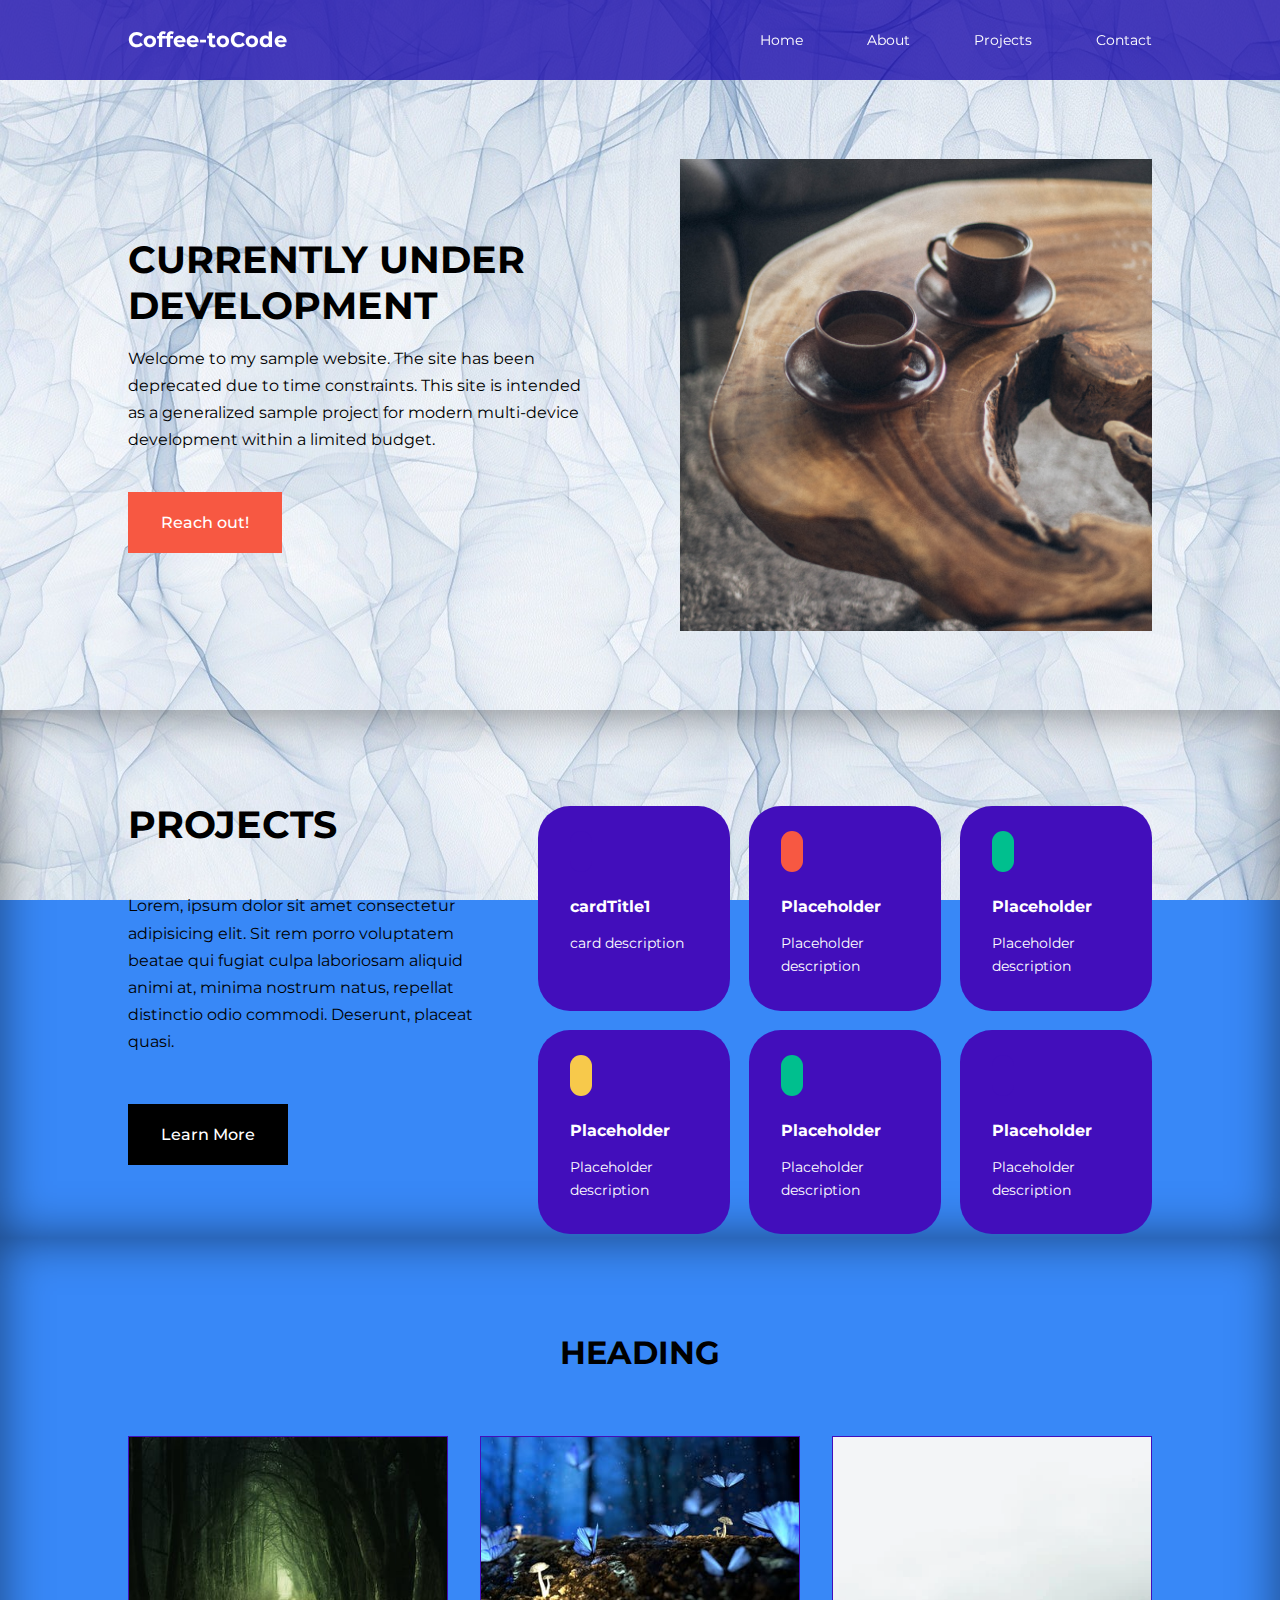
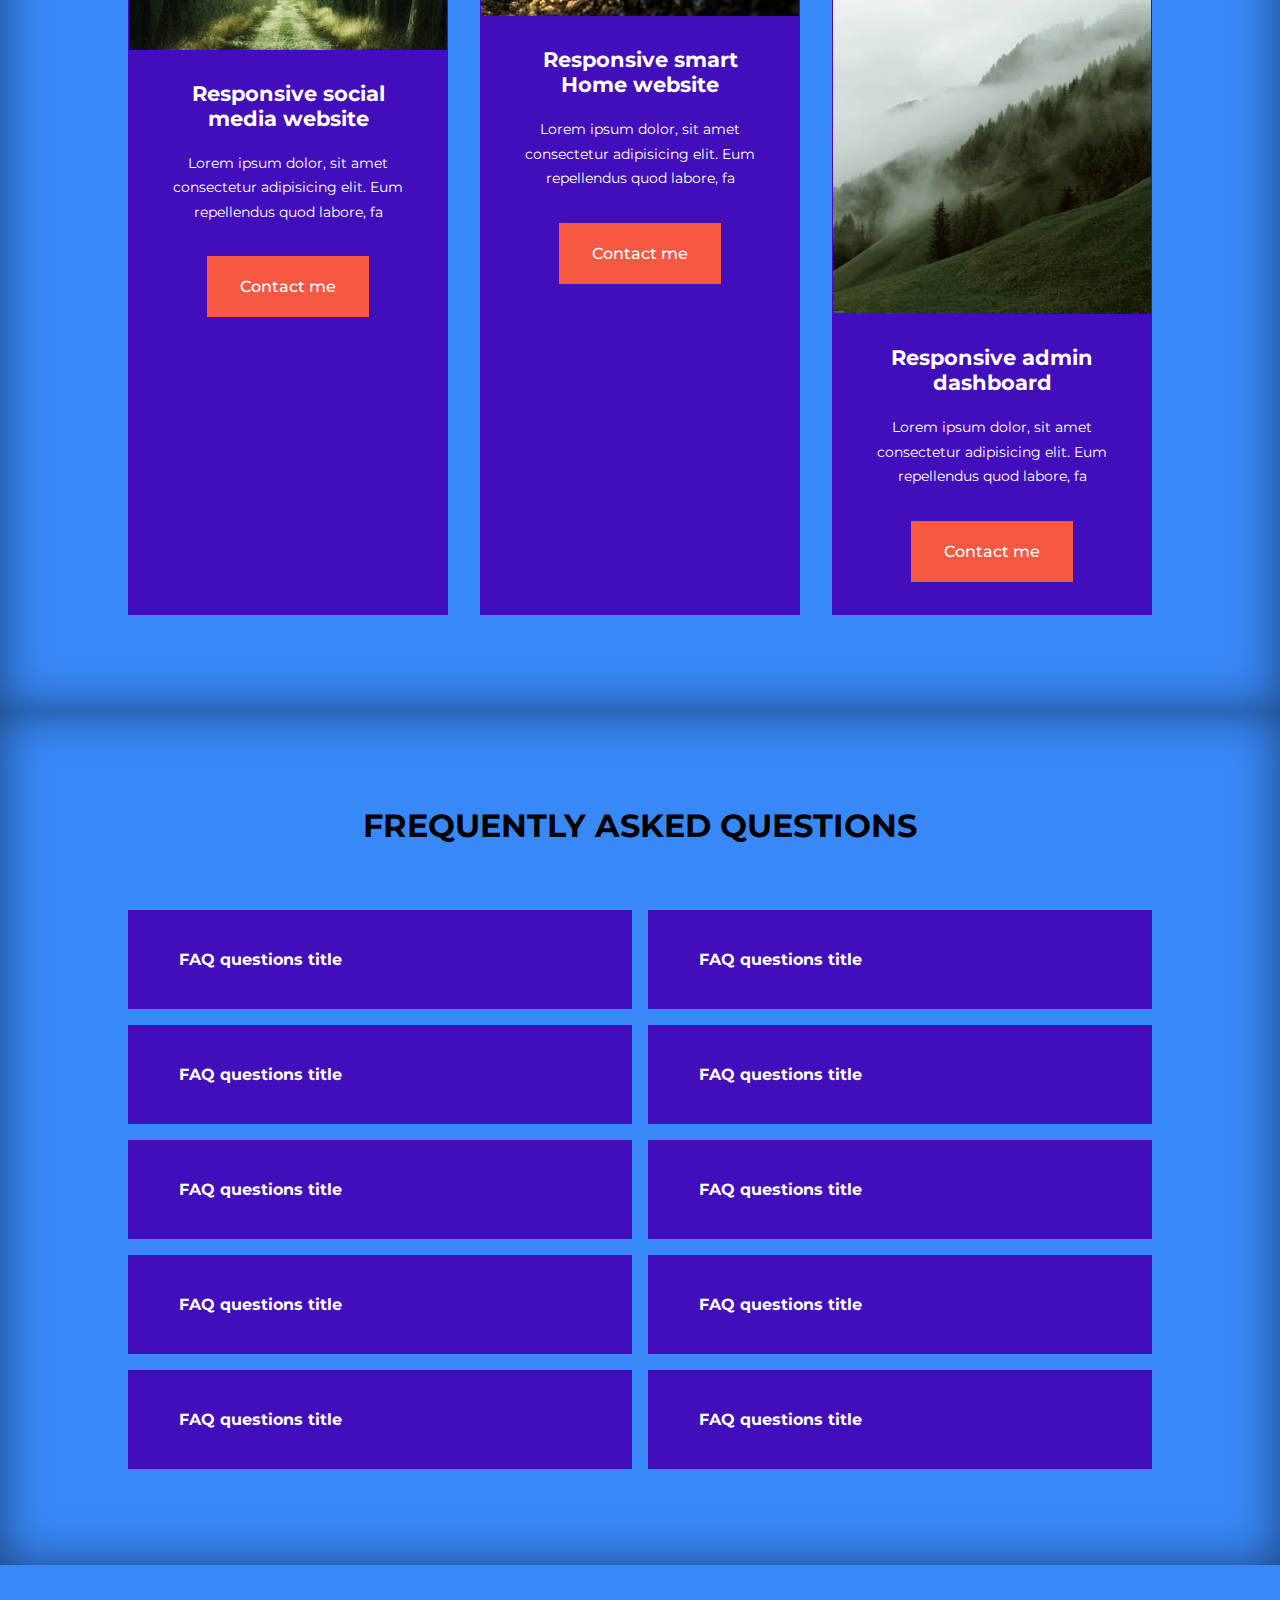
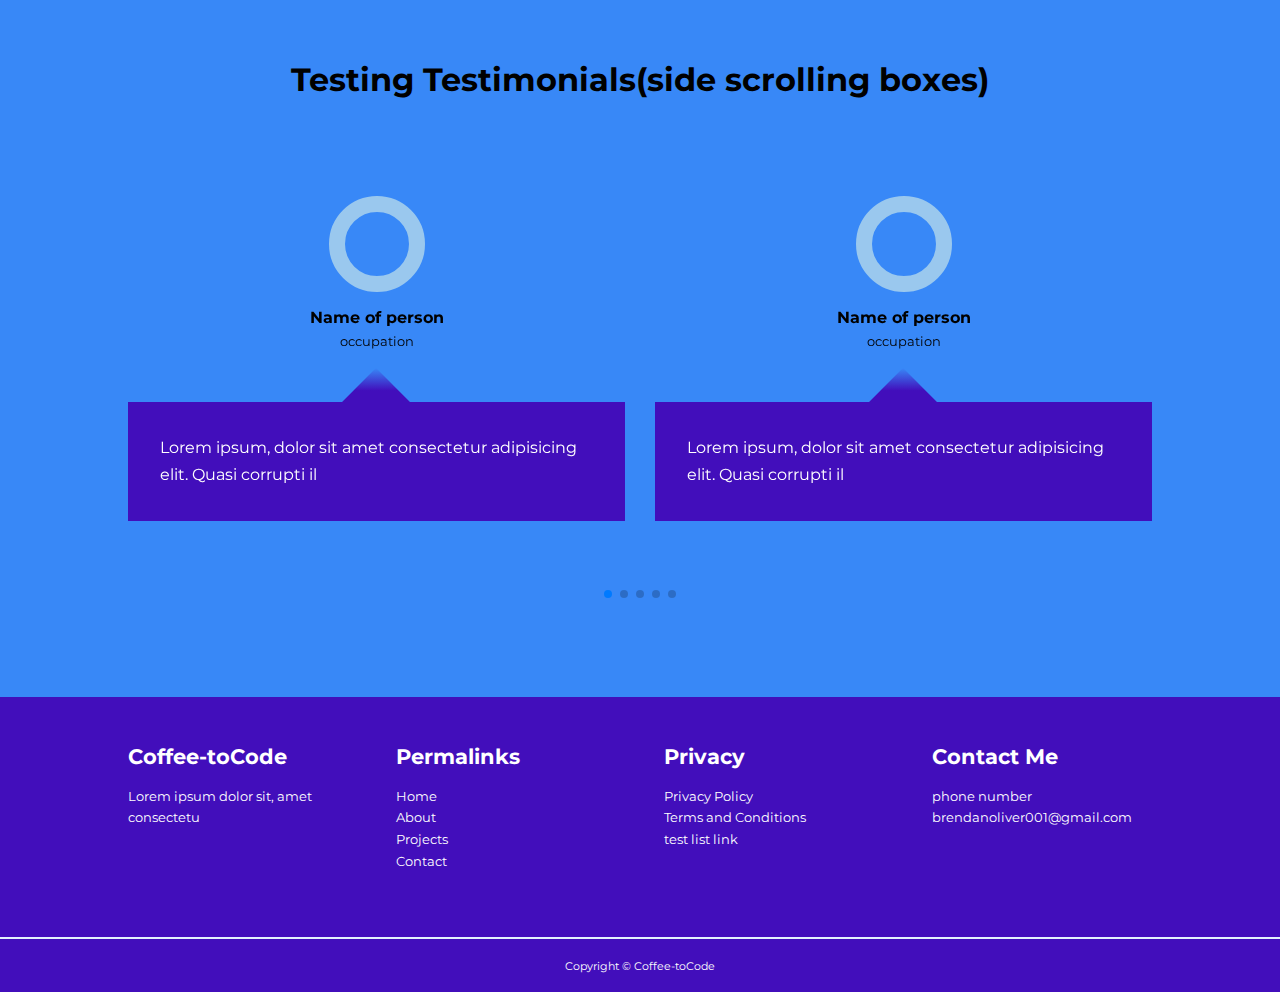
<file: index.html>
<!DOCTYPE html>
<html lang="en">
<head>
     <meta charset="UTF-8">
     <meta http-equiv="X-UA-Compatible" content="IE=edge">
     <meta name="viewport" content="width=device-width, initial-scale=1.0">
     <title>Sample Website</title>


     <!--============ STYLESHEET ====================-->
     <link rel="stylesheet" href="css/style.css">

     <!-- iconscout cdn -->
     <link rel="stylesheet" href="https://unicons.iconscout.com/release/v4.0.0/css/line.css">

     <!-- GOOGLE FONTS (Montserrat) -->
     <link rel="preconnect" href="https://fonts.googleapis.com">
     <link rel="preconnect" href="https://fonts.gstatic.com" crossorigin>
     <link href="https://fonts.googleapis.com/css2?family=Montserrat:wght@300;400;500;600;700;800;900&display=swap" rel="stylesheet">


     <!-- SWIPER JS -->
     <link rel="stylesheet" href="https://cdn.jsdelivr.net/npm/swiper@8/swiper-bundle.min.css"/>



</head>
<body>







     <!--==============    Nav Bar   ================-->

     <nav>
          <div class="container nav__container">
               <a href="index.html"><h4>Coffee-toCode</h4></a>
               <ul class="nav_menu">
                    <li><a href="index.html">Home</a></li>
                    <li><a href="about.html">About</a></li>
                    <li><a href="projects.html">Projects</a></li>
                    <li><a href="contact.html">Contact</a></li>
               </ul>
               <button id="open-menu-btn"><i class="uil uil-bars"></i></button>
               <button id="close-menu-btn"><i class="uil uil-multiply"></i></button>
          </div>
     </nav>
          <!--==============    Nav Bar End   ================-->








<!--==============    Header Beginning   ================-->
     <Header>
          <div class="container header__container">
               <div class="header__left">
                    <h1>CURRENTLY UNDER DEVELOPMENT</h1>
                    <P>Welcome to my sample website. The site has been deprecated due to time constraints. This site is intended as a generalized sample project for modern multi-device development within a limited budget.</P>
                    <a href="contact.html" class="btn btn-primary">Reach out!</a>
               </div>

               <div class="header__right">
                    <div class="header__right-image">
                         <img src="./Images/coffee.jpg">
                    </div>
               </div>
          </div>
     </Header>
     <!--==============    End of Header    ================-->








<!--==============    Small Project Tiles Beginning   ================-->
     <section class="projects">
          <div class="container project__container">
               
               <div class="projects__left">
                    <h1>PROJECTS</h1>
                    <P>Lorem, ipsum dolor sit amet consectetur adipisicing elit. Sit rem porro voluptatem beatae qui fugiat culpa laboriosam aliquid animi at, minima nostrum natus, repellat distinctio odio commodi. Deserunt, placeat quasi.</P>
                    <a href="./projects.html" class="btn">Learn More</a>
               </div>

               <div class="projects__right">
                    <article class="project">
                         <span class="project_icon">
                              <i class="uil uil-bitcoin"></i>
                         </span>
                         <h5>cardTitle1</h5>
                         <P>card description</P>
                    </article>

                    <article class="project">
                         <span class="project_icon">
                              <i class="uil uil-balance-scale"></i>
                         </span>
                         <h5>Placeholder</h5>
                         <P>Placeholder description</P>
                    </article>
                    
                    <article class="project">
                         <span class="project_icon">
                              <i class="uil uil-blogger"></i>                         </span>
                              <h5>Placeholder</h5>
                              <P>Placeholder description</P>
                         </article>

                    <article class="project">
                         <span class="project_icon">
                              <i class="uil uil-analytics"></i>
                         </span>
                         <h5>Placeholder</h5>
                         <P>Placeholder description</P>
                    </article>

                    <article class="project">
                         <span class="project_icon">
                              <i class="uil uil-comment-alt-dots"></i>
                         </span>
                         <h5>Placeholder</h5>
                         <P>Placeholder description</P>
                    </article>

                    <article class="project">
                         <span class="project_icon">
                              <i class="uil uil-cloud-database-tree"></i>
                         </span>
                         <h5>Placeholder</h5>
                         <P>Placeholder description</P>
                    </article>
                    
               </div>
          </div>
     </section>
<!--===================          End of Small Project Tiles        =======================-->







<!--===================          Start of courses        =======================-->
     <section class="courses">
          
          <h2>HEADING</h2>

          <div class="container courses__container">
               <!-- listing different courses -->
               <article class="course">
                    <div class="course__image">
                         <img src="./Images/pexels-photo-1165982.jpeg" alt="">
                    </div>
                    <div class="course__info">
                         <h4>Responsive social media website</h4>
                         <p>Lorem ipsum dolor, sit amet consectetur adipisicing elit. Eum repellendus quod labore, fa</p>
                         <a href="./contact.html" class="btn btn-primary">Contact me</a>
                    </div>
               </article>

               <article class="course">
                    <div class="course__image">
                         <img src="./Images/pexels-photo-326055.jpeg" alt="">
                    </div>
                    <div class="course__info">
                         <h4>Responsive smart Home website</h4>
                         <p>Lorem ipsum dolor, sit amet consectetur adipisicing elit. Eum repellendus quod labore, fa</p>
                         <a href="./contact.html" class="btn btn-primary">Contact me</a>     
                    </div>
               </article>

               <article class="course">
                    <div class="course__image">
                         <img src="./Images/pexels-photo-4406292.webp" alt="">
                    </div>
                    <div class="course__info">
                         <h4>Responsive admin dashboard</h4>
                         <p>Lorem ipsum dolor, sit amet consectetur adipisicing elit. Eum repellendus quod labore, fa</p>
                         <a href="./contact.html" class="btn btn-primary">Contact me</a>     
                    </div>                    
               </article>
          </div>

     </section>
<!--===================          End of courses        =======================-->












<!--===================          start of FAQ        =======================-->
<section class="faqs">
     
     <h2>FREQUENTLY ASKED QUESTIONS</h2>
     
     <div class="container faqs__container">
          <article class="faq">
               <div class="faq__icon"><i class="uil uil-plus"></i></div>
               <div class="question__answer">
                    <h4>FAQ questions title</h4>
                    <P>Lorem ipsum dolor sit amet consectetur, adipisicing elit. Temporibus enim numquam reiciendis soluta obcaecati doloribus eaque, a</P>
               </div>
          </article>

          <article class="faq">
               <div class="faq__icon"><i class="uil uil-plus"></i></div>
               <div class="question__answer">
                    <h4>FAQ questions title</h4>
                    <P>Lorem ipsum dolor sit amet consectetur, adipisicing elit. Temporibus enim numquam reiciendis soluta obcaecati doloribus eaque, a</P>
               </div>
          </article>

          <article class="faq">
               <div class="faq__icon"><i class="uil uil-plus"></i></div>
               <div class="question__answer">
                    <h4>FAQ questions title</h4>
                    <P>Lorem ipsum dolor sit amet consectetur, adipisicing elit. Temporibus enim numquam reiciendis soluta obcaecati doloribus eaque, a</P>
               </div>
          </article>

          <article class="faq">
               <div class="faq__icon"><i class="uil uil-plus"></i></div>
               <div class="question__answer">
                    <h4>FAQ questions title</h4>
                    <P>Lorem ipsum dolor sit amet consectetur, adipisicing elit. Temporibus enim numquam reiciendis soluta obcaecati doloribus eaque, a</P>
               </div>
          </article>

          <article class="faq">
               <div class="faq__icon"><i class="uil uil-plus"></i></div>
               <div class="question__answer">
                    <h4>FAQ questions title</h4>
                    <P>Lorem ipsum dolor sit amet consectetur, adipisicing elit. Temporibus enim numquam reiciendis soluta obcaecati doloribus eaque, a</P>
               </div>
          </article>

          <article class="faq">
               <div class="faq__icon"><i class="uil uil-plus"></i></div>
               <div class="question__answer">
                    <h4>FAQ questions title</h4>
                    <P>Lorem ipsum dolor sit amet consectetur, adipisicing elit. Temporibus enim numquam reiciendis soluta obcaecati doloribus eaque, a</P>
               </div>
          </article>

          <article class="faq">
               <div class="faq__icon"><i class="uil uil-plus"></i></div>
               <div class="question__answer">
                    <h4>FAQ questions title</h4>
                    <P>Lorem ipsum dolor sit amet consectetur, adipisicing elit. Temporibus enim numquam reiciendis soluta obcaecati doloribus eaque, a</P>
               </div>
          </article>

          <article class="faq">
               <div class="faq__icon"><i class="uil uil-plus"></i></div>
               <div class="question__answer">
                    <h4>FAQ questions title</h4>
                    <P>Lorem ipsum dolor sit amet consectetur, adipisicing elit. Temporibus enim numquam reiciendis soluta obcaecati doloribus eaque, a</P>
               </div>
          </article>

          <article class="faq">
               <div class="faq__icon"><i class="uil uil-plus"></i></div>
               <div class="question__answer">
                    <h4>FAQ questions title</h4>
                    <P>Lorem ipsum dolor sit amet consectetur, adipisicing elit. Temporibus enim numquam reiciendis soluta obcaecati doloribus eaque, a</P>
               </div>
          </article>

          <article class="faq">
               <div class="faq__icon"><i class="uil uil-plus"></i></div>
               <div class="question__answer">
                    <h4>FAQ questions title</h4>
                    <P>Lorem ipsum dolor sit amet consectetur, adipisicing elit. Temporibus enim numquam reiciendis soluta obcaecati doloribus eaque, a</P>
               </div>
          </article>
     </div>
</section>
<!--===================          End of FAQ        =======================-->










<!--===================          Start of Testimonials        =======================-->
     <section class="container testimonials__container mySwiper">
          <h2>Testing Testimonials(side scrolling boxes)</h2>
          <div class="swiper-wrapper">
               <article class="testimonial swiper-slide">
                    <div class="avatar">
                         <i class="uil uil-smile-wink-alt"></i>
                    </div>
                    <div class="testimonial__info">
                         <h5>Name of person</h5>
                         <small>occupation</small>
                    </div>
                    <div class="testimonial__body">
                         <p>Lorem ipsum, dolor sit amet consectetur adipisicing elit. Quasi corrupti il</p>
                    </div>
               </article>

               <article class="testimonial swiper-slide">
                    <div class="avatar">
                         <i class="uil uil-squint"></i>                    
                    </div>
               <div class="testimonial__info">
                         <h5>Name of person</h5>
                         <small>occupation</small>
                    </div>
                    <div class="testimonial__body">
                         <p>Lorem ipsum, dolor sit amet consectetur adipisicing elit. Quasi corrupti il</p>
                    </div>
               </article>

               <article class="testimonial swiper-slide">
                    <div class="avatar">
                         <i class="uil uil-surprise"></i>
                    </div>
                    <div class="testimonial__info">
                         <h5>Name of person</h5>
                         <small>occupation</small>
                    </div>
                    <div class="testimonial__body">
                         <p>Lorem ipsum, dolor sit amet consectetur adipisicing elit. Quasi corrupti il</p>
                    </div>
               </article>

               <article class="testimonial swiper-slide">
                    <div class="avatar">
                         <i class="uil uil-smile-wink-alt"></i>
                    </div>
                    <div class="testimonial__info">
                         <h5>Name of person</h5>
                         <small>occupation</small>
                    </div>
                    <div class="testimonial__body">
                         <p>Lorem ipsum, dolor sit amet consectetur adipisicing elit. Quasi corrupti il</p>
                    </div>
               </article>

               <article class="testimonial swiper-slide">
                    <div class="avatar">
                         <i class="uil uil-ninja"></i>
                    </div>
                    <div class="testimonial__info">
                         <h5>Name of person</h5>
                         <small>occupation</small>
                    </div>
                    <div class="testimonial__body">
                         <p>Lorem ipsum, dolor sit amet consectetur adipisicing elit. Quasi corrupti il</p>
                    </div>
               </article>

               <article class="testimonial swiper-slide">
                    <div class="avatar">
                         <i class="uil uil-smile-dizzy"></i>
                    </div>
                    <div class="testimonial__info">
                         <h5>Name of person</h5>
                         <small>occupation</small>
                    </div>
                    <div class="testimonial__body">
                         <p>Lorem ipsum, dolor sit amet consectetur adipisicing elit. Quasi corrupti il</p>
                    </div>
               </article>
          </div>
          <div class="swiper-pagination"></div>
     </section>

<!--===================          End of Testimonials        =======================-->










<!--===================          start of footer        =======================-->
     <footer>
          <div class="container footer__container">
               <div class="footer__1">
                    <h4><a href="./index.html" class="footer__logo">Coffee-toCode</a></h4>
                    <p>Lorem ipsum dolor sit, amet consectetu</p>
               </div>

               <div class="footer__2">
                    <h4>Permalinks</h4>
                    <ul class="permalinks">
                         <li><a href="./index.html">Home</a></li>
                         <li><a href="./about.html">About</a></li>
                         <li><a href="./projects.html">Projects</a></li>
                         <li><a href="./contact.html">Contact</a></li>
                    </ul>
               </div>

               <div class="footer__3">
                    <h4>Privacy</h4>
                    <ul class="privacy">
                         <li><a href="#">Privacy Policy</a></li>
                         <li><a href="#">Terms and Conditions</a></li>
                         <li><a href="#">test list link</a></li>
                    </ul>
               </div>

               <div class="footer__4">
                    <h4>Contact Me</h4>
                    <div>
                         <p>phone number</p>
                         <p>brendanoliver001@gmail.com</p>
                    </div>

                    <ul class="footer__socials">
                         <li>
                              <a href="#"><i class="uil uil-facebook"></i></a>
                         </li>
                         <li>
                              <a href="#"><i class="uil uil-instagram"></i></a>
                         </li>
                         <li>
                              <a href="#"><i class="uil uil-twitter"></i></a>
                         </li>
                         <li>
                              <a href="#"><i class="uil uil-linkedin"></i></a>
                         </li>
                    </ul>
               </div>
          </div>
          
          <div class="footer__copyright">
               <small>Copyright &copy; Coffee-toCode</small>
          </div>

     </footer>
<!--===================          End of footer        =======================-->




<script src="https://cdn.jsdelivr.net/npm/swiper@8/swiper-bundle.min.js"></script>
<script src="./main.js"></script>

     <!-- initialize swiper, which is only active on this page, in this section. -->
     <script>
         
          var swiper = new Swiper(".mySwiper", {
               slidesPerView: 1,
               spaceBetween: 30,
               pagination: {
                    el: ".swiper-pagination",
                    clickable: true,
               },
               //when window width is >= 600px
               breakpoints: {
                    600: {
                         slidesPerView: 2
                    }
               }
          });
     </script>

</body>
</html>
</file>
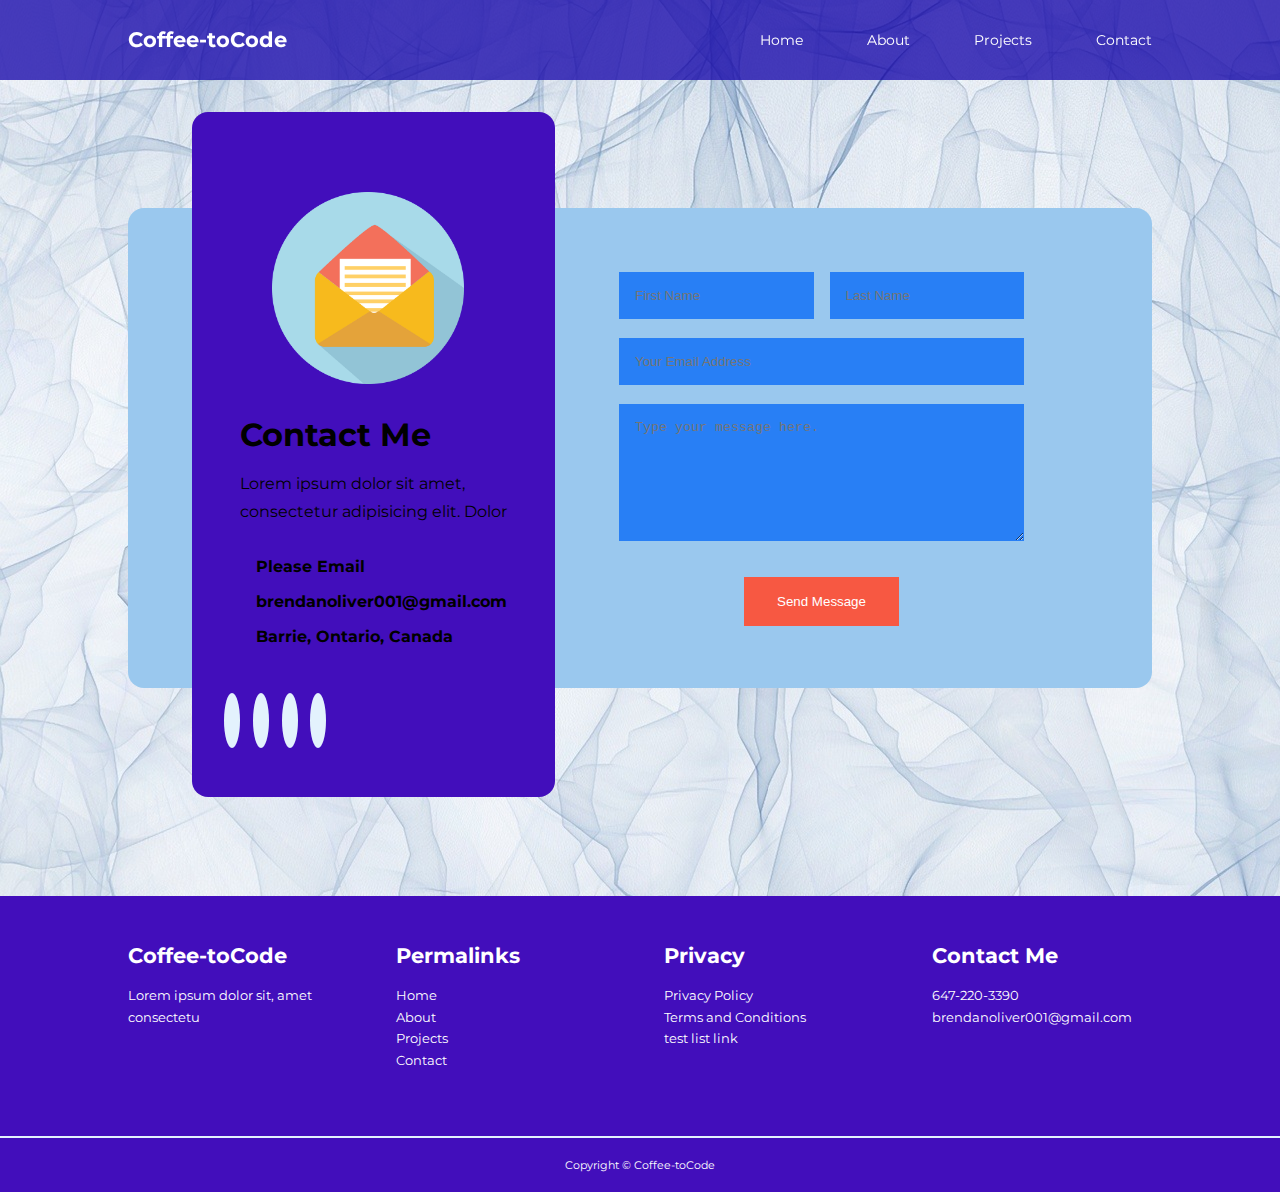
<file: contact.html>
<!DOCTYPE html>
<html lang="en">
<head>
     <meta charset="UTF-8">
     <meta http-equiv="X-UA-Compatible" content="IE=edge">
     <meta name="viewport" content="width=device-width, initial-scale=1.0">
     <title>Sample Website</title>

     <link rel="stylesheet" href="css/style.css">
     <link rel="stylesheet" href="css/contact.css">

     <!-- iconscout cdn -->
     <link rel="stylesheet" href="https://unicons.iconscout.com/release/v4.0.0/css/line.css">

     <!-- GOOGLE FONTS (Montserrat) -->
     <link rel="preconnect" href="https://fonts.googleapis.com">
     <link rel="preconnect" href="https://fonts.gstatic.com" crossorigin>
     <link href="https://fonts.googleapis.com/css2?family=Montserrat:wght@300;400;500;600;700;800;900&display=swap" rel="stylesheet">


</head>
<body>









     <!--==============    Nav Bar   ================-->

     <nav>
          <div class="container nav__container">
               <a href="index.html"><h4>Coffee-toCode</h4></a>
               <ul class="nav_menu">
                    <li><a href="index.html">Home</a></li>
                    <li><a href="about.html">About</a></li>
                    <li><a href="projects.html">Projects</a></li>
                    <li><a href="contact.html">Contact</a></li>
               </ul>
               <button id="open-menu-btn"><i class="uil uil-bars"></i></button>
               <button id="close-menu-btn"><i class="uil uil-multiply"></i></button>
          </div>
     </nav>
 <!--==============    Nav Bar End   ================-->



 






     <section class="contact">
          <div class="container contact__container">
               <aside class="contact__aside">
                    <div class="aside__image">
                         <img src="./Images/envelope email.png">
                    </div>
                    <h2>Contact Me</h2>
                    <p>Lorem ipsum dolor sit amet, consectetur adipisicing elit. Dolor</p>
                    <ul class="contact__details">
                         <li>
                              <i class="uil uil-phone-slash"></i>
                              <h5>Please Email</h5>
                         </li>
                         <li>
                              <i class="uil uil-fast-mail"></i>
                              <h5>brendanoliver001@gmail.com</h5>
                         </li>
                         <li>
                              <i class="uil uil-user-location"></i>
                              <h5>Barrie, Ontario, Canada</h5>
                         </li>
                    </ul>
                    <ul class="contact__socials">
                         <li>
                              <a href="#"><i class="uil uil-facebook"></i></a>
                         </li>
                         <li>
                              <a href="#"><i class="uil uil-instagram"></i></a>
                         </li>
                         <li>
                              <a href="#"><i class="uil uil-twitter"></i></a>
                         </li>
                         <li>
                              <a href="#"><i class="uil uil-linkedin"></i></a>
                         </li>
                    </ul>
               </aside>








               <form action="https://formspree.io/f/xdovogev" method="POST" class="contact__form">
                    <div class="form__name">
                         <input type="text" name="First Name" placeholder="First Name" required>
                         <input type="text" name="Last Name" placeholder="Last Name" required>
                    </div>
                    <input type="email" name="Email Address" placeholder="Your Email Address" required>
                    <textarea name="Message" rows="7" placeholder="Type your message here." required></textarea>
                    <button type="submit" class="btn btn-primary">Send Message</button>
               </form>
          </div>
     </section>





<!--===================          start of footer        =======================-->
     <footer>
          <div class="container footer__container">
               <div class="footer__1">
                    <h4><a href="./index.html" class="footer__logo">Coffee-toCode</a></h4>
                    <p>Lorem ipsum dolor sit, amet consectetu</p>
               </div>

               <div class="footer__2">
                    <h4>Permalinks</h4>
                    <ul class="permalinks">
                         <li><a href="./index.html">Home</a></li>
                         <li><a href="./about.html">About</a></li>
                         <li><a href="./projects.html">Projects</a></li>
                         <li><a href="./contact.html">Contact</a></li>
                    </ul>
               </div>

               <div class="footer__3">
                    <h4>Privacy</h4>
                    <ul class="privacy">
                         <li><a href="#">Privacy Policy</a></li>
                         <li><a href="#">Terms and Conditions</a></li>
                         <li><a href="#">test list link</a></li>
                    </ul>
               </div>

               <div class="footer__4">
                    <h4>Contact Me</h4>
                    <div>
                         <p>647-220-3390</p>
                         <p>brendanoliver001@gmail.com</p>
                    </div>

                    <ul class="footer__socials">
                         <li>
                              <a href="#"><i class="uil uil-facebook"></i></a>
                         </li>
                         <li>
                              <a href="#"><i class="uil uil-instagram"></i></a>
                         </li>
                         <li>
                              <a href="#"><i class="uil uil-twitter"></i></a>
                         </li>
                         <li>
                              <a href="#"><i class="uil uil-linkedin"></i></a>
                         </li>
                    </ul>
               </div>
          </div>
          
          <div class="footer__copyright">
               <small>Copyright &copy; Coffee-toCode</small>
          </div>

     </footer>
<!--===================          End of footer        =======================-->









<script src="./main.js"></script>

</body>
</html>
</file>
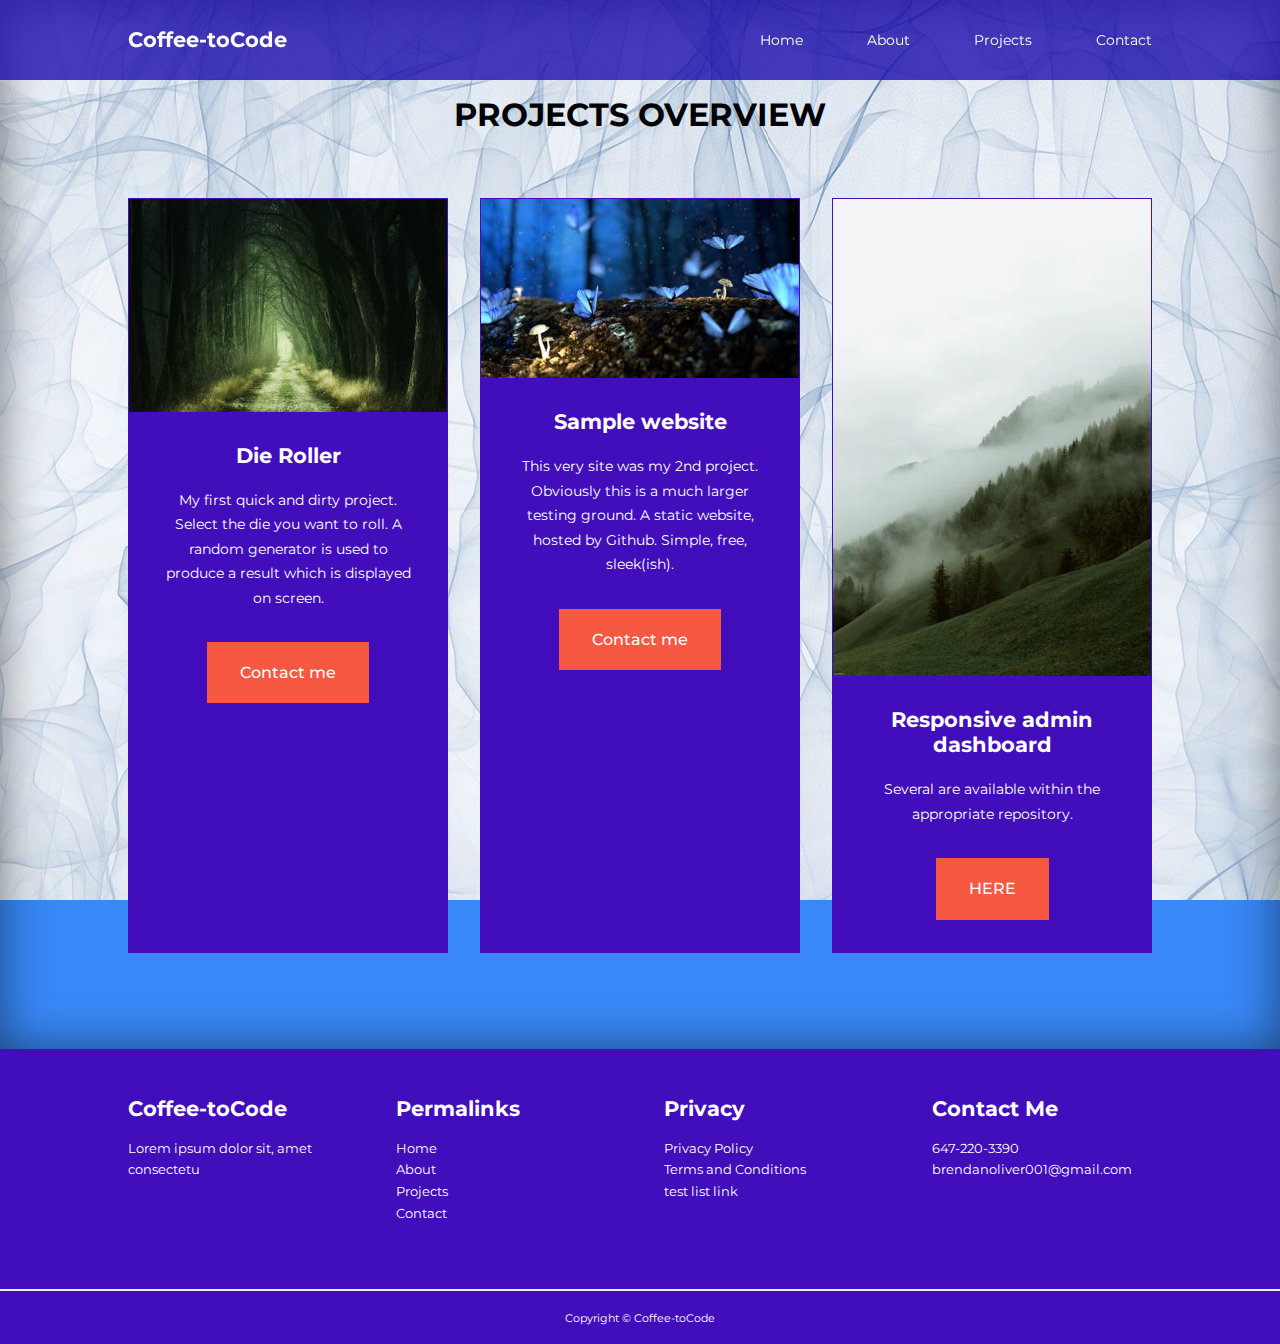
<file: projects.html>
<!DOCTYPE html>
<html lang="en">
<head>
     <meta charset="UTF-8">
     <meta http-equiv="X-UA-Compatible" content="IE=edge">
     <meta name="viewport" content="width=device-width, initial-scale=1.0">
     <title>Portfolio of Projects Website</title>

     <!-- iconscout cdn -->
     <link rel="stylesheet" href="https://unicons.iconscout.com/release/v4.0.0/css/line.css">

     <!-- GOOGLE FONTS (Montserrat) -->
     <link rel="preconnect" href="https://fonts.googleapis.com">
     <link rel="preconnect" href="https://fonts.gstatic.com" crossorigin>
     <link href="https://fonts.googleapis.com/css2?family=Montserrat:wght@300;400;500;600;700;800;900&display=swap" rel="stylesheet">

     <!--============ STYLESHEET ====================-->
     <link rel="stylesheet" href="css/style.css">
     <link rel="stylesheet" href="css/projects.css">

</head>










<body>
     <!--==============    Nav Bar   ================-->

     <nav>
          <div class="container nav__container">
               <a href="index.html"><h4>Coffee-toCode</h4></a>
               <ul class="nav_menu">
                    <li><a href="index.html">Home</a></li>
                    <li><a href="about.html">About</a></li>
                    <li><a href="projects.html">Projects</a></li>
                    <li><a href="contact.html">Contact</a></li>
               </ul>
               <button id="open-menu-btn"><i class="uil uil-bars"></i></button>
               <button id="close-menu-btn"><i class="uil uil-multiply"></i></button>
          </div>
     </nav>
 <!--==============    Nav Bar End   ================-->



 






 <section class="courses">
          
     <h2>PROJECTS OVERVIEW</h2>

     <div class="container courses__container">
          <!-- listing different courses -->
          <article class="course">
               <div class="course__image">
                    <img src="./Images/pexels-photo-1165982.jpeg" alt="">
               </div>
               <div class="course__info">
                    <h4>Die Roller</h4>
                    <p>My first quick and dirty project. Select the die you want to roll. A random generator is used to produce a result which is displayed on screen.</p>
                    <a href="./contact.html" class="btn btn-primary">Contact me</a>
               </div>
          </article>

          <article class="course">
               <div class="course__image">
                    <img src="./Images/pexels-photo-326055.jpeg" alt="">
               </div>
               <div class="course__info">
                    <h4>Sample website</h4>
                    <p>This very site was my 2nd project. Obviously this is a much larger testing ground. A static website, hosted by Github. Simple, free, sleek(ish).</p>
                    <a href="./contact.html" class="btn btn-primary">Contact me</a>     
               </div>
          </article>

          <article class="course">
               <div class="course__image">
                    <img src="./Images/pexels-photo-4406292.webp" alt="">
               </div>
               <div class="course__info">
                    <h4>Responsive admin dashboard</h4>
                    <p>Several are available within the appropriate repository.</p>
                    <a href="https://github.com/coffee-toCode/Dashboarding" class="btn btn-primary">HERE</a>     
               </div>                    
          </article>
     </div>

</section>
<!--===================          End of courses        =======================-->









<!--===================          start of footer        =======================-->
<footer>
     <div class="container footer__container">
          <div class="footer__1">
               <h4><a href="./index.html" class="footer__logo">Coffee-toCode</a></h4>
               <p>Lorem ipsum dolor sit, amet consectetu</p>
          </div>

          <div class="footer__2">
               <h4>Permalinks</h4>
               <ul class="permalinks">
                    <li><a href="./index.html">Home</a></li>
                    <li><a href="./about.html">About</a></li>
                    <li><a href="./projects.html">Projects</a></li>
                    <li><a href="./contact.html">Contact</a></li>
               </ul>
          </div>

          <div class="footer__3">
               <h4>Privacy</h4>
               <ul class="privacy">
                    <li><a href="#">Privacy Policy</a></li>
                    <li><a href="#">Terms and Conditions</a></li>
                    <li><a href="#">test list link</a></li>
               </ul>
          </div>

          <div class="footer__4">
               <h4>Contact Me</h4>
               <div>
                    <p>647-220-3390</p>
                    <p>brendanoliver001@gmail.com</p>
               </div>

               <ul class="footer__socials">
                    <li>
                         <a href="#"><i class="uil uil-facebook"></i></a>
                    </li>
                    <li>
                         <a href="#"><i class="uil uil-instagram"></i></a>
                    </li>
                    <li>
                         <a href="#"><i class="uil uil-twitter"></i></a>
                    </li>
                    <li>
                         <a href="#"><i class="uil uil-linkedin"></i></a>
                    </li>
               </ul>
          </div>
     </div>
     
     <div class="footer__copyright">
          <small>Copyright &copy; Coffee-toCode</small>
     </div>

</footer>
<!--===================          End of footer        =======================-->








<script src="./main.js"></script>

</body>
</html>
</file>
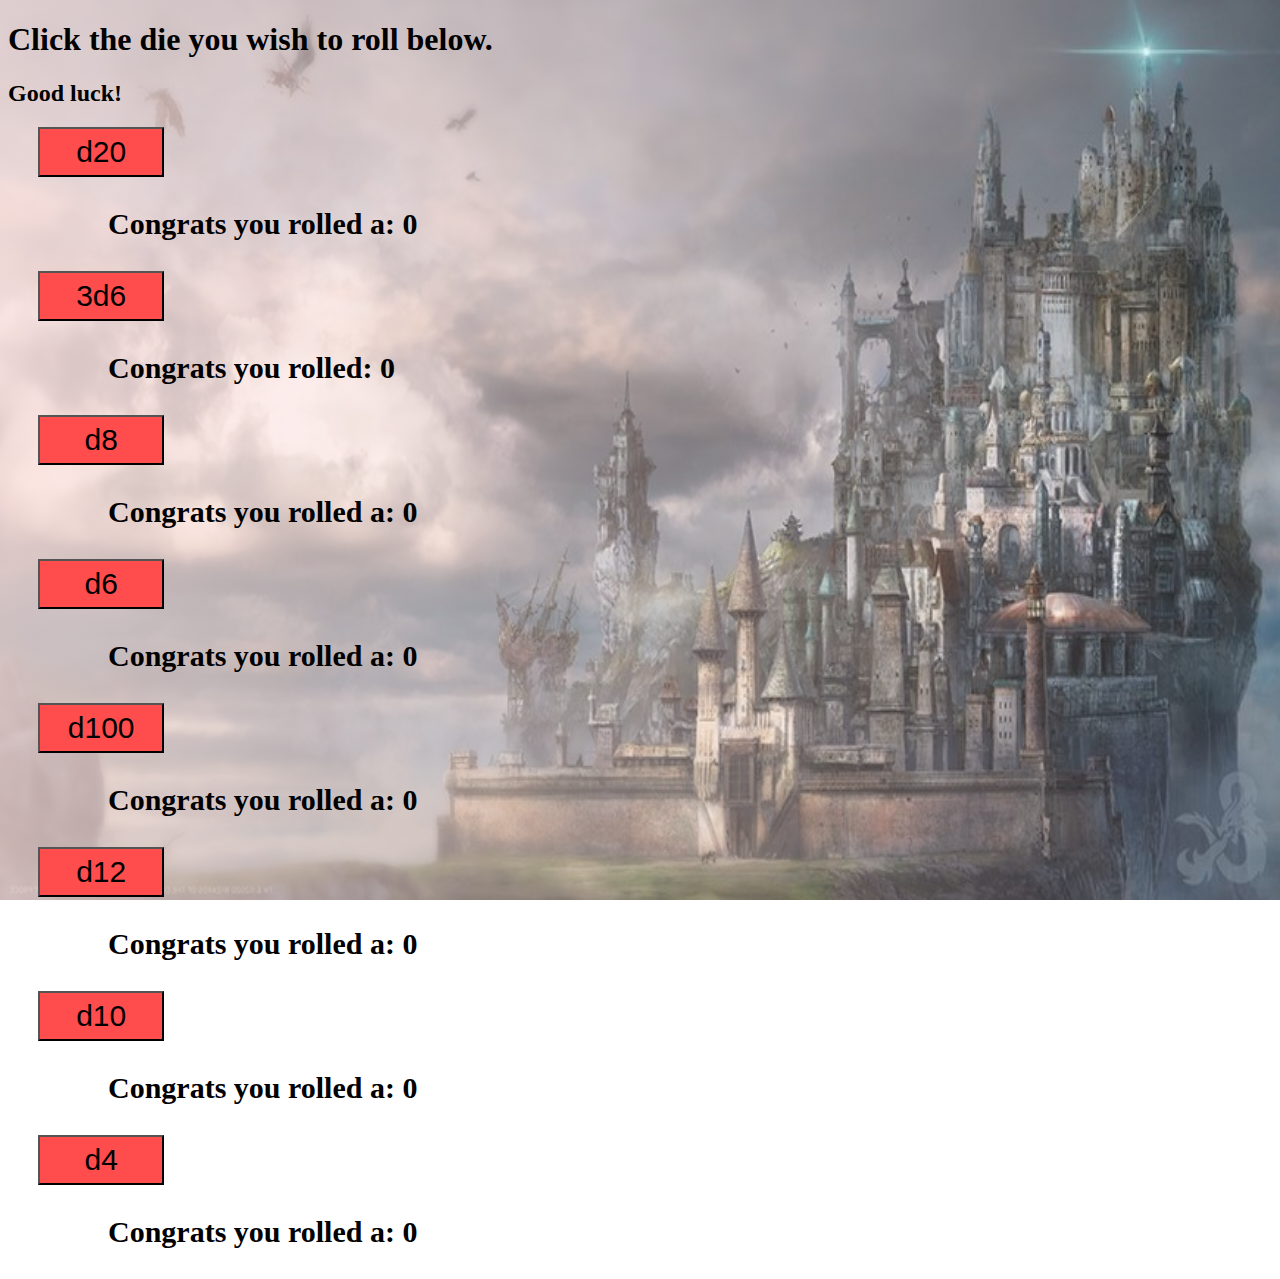
<file: die roller/examples.html>
<!doctype html>
<html>

<head>
    <meta charset="utf-8">
    <title>Die Roller</title>
</head>

<body>
    <h1>
        Click the die you wish to roll below.
    </h1>
    <h2>Good luck!</h2>
    <button id="d20">d20</button>
	<p>Congrats you rolled a: <span id="d20result">0</span> </p>

    <button id="sneak">3d6</button>
	<p>Congrats you rolled: <span id="result3d6">0</span> </p>

    <button id="d8">d8</button>
	<p>Congrats you rolled a: <span id="d8result">0</span> </p>
    
    <button id="d6">d6</button>
	<p>Congrats you rolled a: <span id="d6result">0</span> </p>

    <button id="d100">d100</button>
	<p>Congrats you rolled a: <span id="d100result">0</span> </p>

    <button id="d12">d12</button>
	<p>Congrats you rolled a: <span id="d12result">0</span> </p>

    <button id="d10">d10</button>
	<p>Congrats you rolled a: <span id="d10result">0</span> </p> 
     
    <button id="d4">d4</button>
	<p>Congrats you rolled a: <span id="d4result">0</span> </p>

    <!-- <button id="cointoss">Coin toss</button> -->
	<!-- <p>Congrats your rolled a: <span id="d2result">0</span> </p> -->

    <link rel="stylesheet" href="examples.css">
<script src="./examples.js"></script>
</body>

</html>
</file>
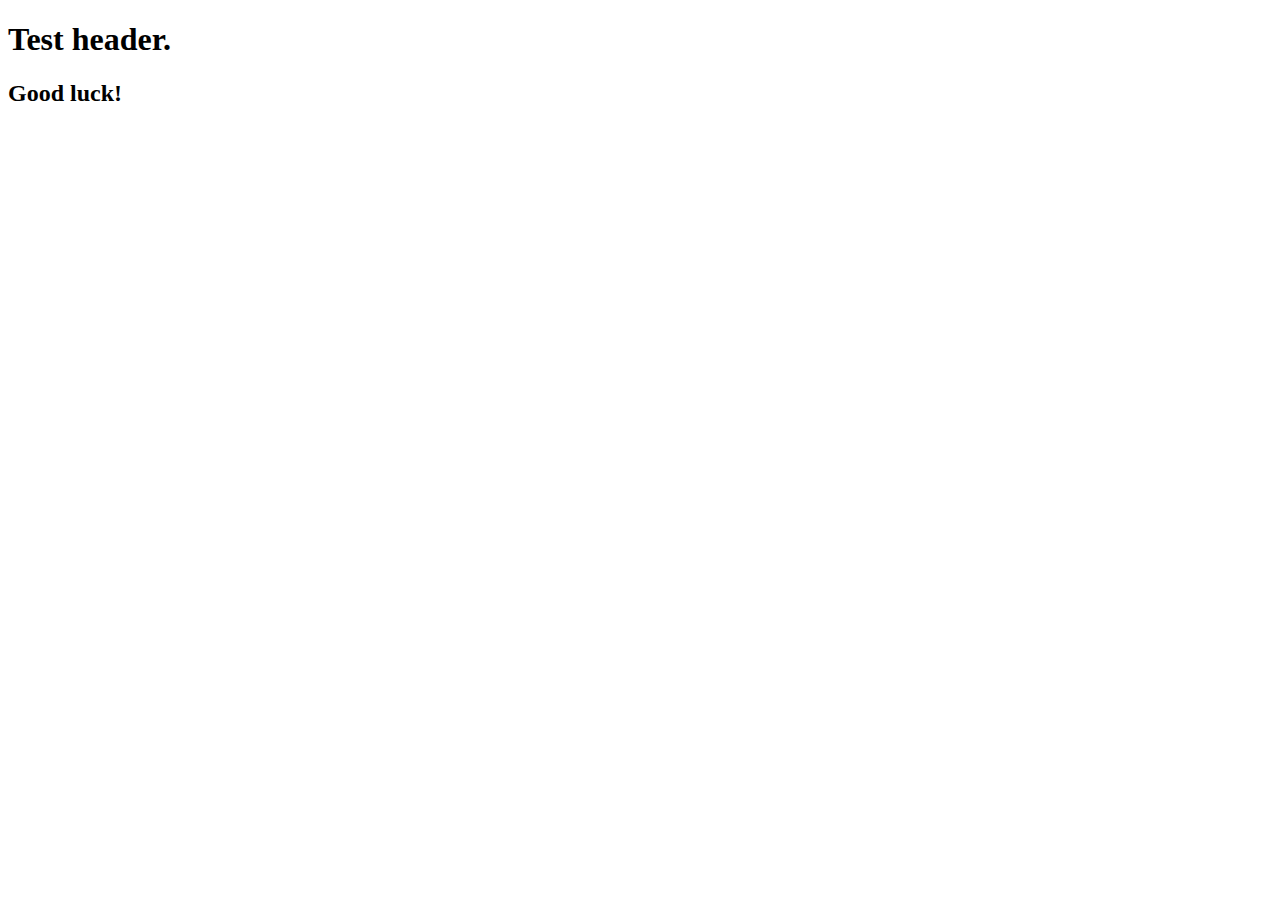
<file: Portfoilio/portfolioIndex.html>
<!DOCTYPE html>
<html lang="en">
<head>
     <meta charset="UTF-8">
     <meta http-equiv="X-UA-Compatible" content="IE=edge">
     <meta name="viewport" content="width=device-width, initial-scale=1.0">
     <title>Document</title>
</head>
<body>
     <h1>
          Test header.
      </h1>
      <h2>Good luck!</h2>
</body>
</html>
</file>
<file: css/style.css>
/* ==============    General Styles  ================ */
* {
     margin: 0;
     padding: 0;
     border: 0;
     outline: 0;
     text-decoration: none;
     list-style: none;
     box-sizing: border-box;
}

:root {
     --color-primary: #420ebb;
     --color-success: #00bf8e;
     --color-warning: #f7c94b;
     --color-danger: #f75842;
     --color-danger-variant: rgba(247, 88, 66, 0.4);
     --color-white: #fff;
     --color-black: #000;
     --color-bg: #1271f6d6;
     --color-bg1: #9ac8ee;
     --color-bg2: #E3F2FD;

     --container-width-lg: 80%;
     --container-width-md: 90%;
     --container-width-sm: 94%;

     --transition: all 400ms ease;
}

body {
     font-family: 'Montserrat', sans-serif;
     line-height: 1.7;
     color: var(--color-black);
     background: var(--color-bg);
     background-image: url("../Images/blue-569222.jpg");
     background-attachment: fixed;
}

.container {
     width: var(--container-width-lg);
     margin: 0 auto;
}

section {
     padding: 6rem 0;
}

section h2 {
     text-align: center;
     margin-bottom: 4rem;
}

h1, h2, h3, h4, h5 {
     line-height: 1.2;
}

h1 {
     font-size: 2.4rem;
}

h2 {
     font-size: 2rem;
}

h3 {
     font-size: 1.6rem;
}

h4 {
     font-size: 1.3rem;
}

h5 {
     font-size: 1rem;
}

a {
     color: var(--color-white);
}

img {
     max-width: 100%;
     display: block;
     object-fit: cover;
}

.btn {
     display: inline-block;
     background: var(--color-black);
     color: var(--color-white);
     padding: 1rem 2rem;
     border: 1px solid transparent;
     font-weight: 500;
     transition: var(--transition);
}

.btn:hover {
     background-color: rgba(0,0,0,.4);     
     color: var(--color-white);
     border-color: var(--color-white);
}

.btn-primary {
     background: var(--color-danger);
     color: var(--color-white);
}









/* ==============    Nav Bar Styles  ================ */


nav {
     background: #1b0babcb;
     width: 100vw;
     height: 5rem;
     position: fixed;
     top: 0;
     z-index: 11;
}

/* change navbar styles on scroll using javascript */
.window-scroll {
     background: var(--color-primary);
     box-shadow: 0 1rem 2rem rgba(0, 0, 0, 0.2);
}

.nav__container {
     height: 100%;
     display: flex;
     justify-content: space-between;
     align-items: center;
}

nav button {
     display: none;
}

.nav_menu {
     display: flex;
     align-items: center;
     gap: 4rem;
}

.nav_menu a {
     font-size: 0.9rem;
     transition: var(--transition);
}

.nav_menu a:hover {
     color: var(--color-bg2);
}








/* ==========================      Header      ========================== */

header {
     position: relative;
     top: 5rem;
     overflow: hidden;
     height: 70vh;
     margin-bottom: 5rem;
}

.header__container {
     display: grid;
     grid-template-columns: 1fr 1fr;
     align-items: center;
     gap: 5rem;
     height: 100%;
}

.header__left p {
     margin: 1rem 0 2.4rem;
}





/* ==========================      Small Project Tiles Section      ========================== */



.projects {
     box-shadow: inset 0 0 3rem rgba(0, 0, 0, 0.5);
     height: 33rem;
     color: #000;
}

.projects h1 {
     line-height: 1;
     margin-bottom: 3rem;
}

.project__container {
     display: grid;
     grid-template-columns: 40% 60%;
     /* gap: 4rem; */
}

.projects__left {
     margin-right: 4rem;
}
.projects__left p {
     margin: 1rem 0 3rem;
}

.projects__right {
     display: grid;
     grid-template-columns: repeat(3, 1fr);
     gap: 1.2rem;
}

.project {
     background: var(--color-primary);
     padding: 2rem;
     border-radius: 2rem;
     transition: var(--transition);
     color: var(--color-white);
}

.project:hover {
     box-shadow: 0 3rem 3rem rgba(0, 0, 0, 0.3);
     z-index: 1;
}

.project:nth-child(2) .project_icon {
     background: var(--color-danger);
}

.project:nth-child(3) .project_icon {
     background: var(--color-success);
}

.project:nth-child(4) .project_icon {
     background: var(--color-warning);
}

.project:nth-child(5) .project_icon {
     background: var(--color-success);
}

.project_icon {
     background: var(--color-primary);
     padding: 0.7rem;
     border-radius: 0.9rem;
}
.project h5 {
     margin: 2rem 0 1rem;
}

.project p {
     font-size: 0.85rem;
}


/* ==========================      Course CARDS      ========================== */

.courses {
     box-shadow: inset 0 0 3rem rgba(0, 0, 0, 0.5);
}

.courses__container {
     display: grid;
     grid-template-columns: repeat(3, 1fr);
     gap: 2rem;
     color: var(--color-white);
}

.course {
     background: var(--color-primary);
     text-align: center;
     border: 1px solid transparent;
     transition: var(--transition);
}

.course:hover {
     background: transparent;
     border-color: var(--color-primary);     
     color: var(--color-black);

}

.course__info {
     padding: 2rem;
}

.course__info p {
     margin: 1.2rem 0 2rem;
     font-size: 0.9rem;
}






/* ==========================      FAQs Section      ========================== */


.faqs {
     box-shadow: inset 0 0 3rem rgba(0, 0, 0, 0.5);
}

.faqs__container {
     display: grid;
     grid-template-columns: 1fr 1fr;
     gap: 1rem;
     color: var(--color-white);
}

.faq {
     padding: 2rem;
     display: flex;
     align-items: center;
     gap: 1.2rem;
     height: fit-content;
     background: var(--color-primary);
     cursor: pointer;
}

.faq h4 {
     font-size: 1rem;
     line-height: 2.2;
}

.faq__icon {
     align-self: flex-start;
     font-size: 1.2rem;
}

.faq p {
     margin-top: 0.8rem;
     display: none;
}

.faq.open p {
     display: block;
}

/* ==========================      Testimonials Section     ========================== */
.testimonials__container {
     overflow-x: hidden;
     position: relative;
     margin-bottom: 5rem;
}

.testimonial {
     padding-top: 2rem;
}

.avatar {
     width: 6rem;
     height: 6rem;
     border-radius: 50%;
     overflow: hidden;
     margin: 0 auto 1rem;
     border: 1rem solid var(--color-bg1);
     left: 70%;
}

.testimonial__info {
     text-align: center;
}

.testimonial__body {
     background: var(--color-primary);
     padding: 2rem;
     margin-top: 3rem;
     position: relative;
     color: var(--color-white);
}

.testimonial__body::before {
     content: "";
     display: block;
     background: linear-gradient(135deg, transparent, 
     var(--color-primary),
     var(--color-primary),
     var(--color-primary)
     );
     width: 3rem;
     height: 3rem;
     position: absolute;
     left: 45%;
     top: -1.5rem;
     transform: rotate(45deg);
}






/* ==========================      Footer Section      ========================== */

footer {
     background: var(--color-primary);
     padding-top: 3rem;
     font-size: 0.8rem;
     color: var(--color-white);
}

.footer__container {
     display: grid;
     grid-template-columns: repeat(4, 1fr);
     gap: 3rem;
}

.footer__container > div h4 {
     margin-bottom: 1rem;
}

.footer__1 p {
     margin: 0 0 2rem;
}

footer ul li a:hover {
     text-decoration: underline;
}

.footer__socials {
     display: flex;
     gap: 1.7rem;
     font-size: 2rem;
     margin-top: 0.8rem;
}

.footer__copyright {
     text-align: center;
     margin-top: 4rem;
     padding: 1rem 0;
     border-top: 2px solid var(--color-bg2);
}






/* ===========================   MEDIA QUERIES (TABLETS)   ========================== */

@media screen and (max-width: 1024px) {
     .container {
          width: var(--container-width-md);
     }

     h1 {
          font-size: 2.2rem;
     }
     
     h2 {
          font-size: 1.7rem;
     }
     
     h3 {
          font-size: 1.4rem;
     }
     
     h4 {
          font-size: 1.2rem;
     }
     
/* ===========================   NAVBAR (TABLETS)   ========================== */

     nav button {
          display: inline-block;
          background: transparent;
          font-size: 1.8rem;
          color: var(--color-white);
          cursor: pointer;
     }

     nav button#close-menu-btn {
          display: none;
     }
     
     .nav_menu {
          position: fixed;
          top: 5rem;
          right: 5%;
          height: fit-content;
          width: 18rem;
          flex-direction: column;
          gap: 0;
          display: none;
     }

     .nav_menu li {
          width: 100%;
          height: 5rem;
          animation: animateNavItems 150ms linear forwards;
          transform-origin: top right;
          opacity: 0;
     }
     .nav_menu li:nth-child(2) {
          animation-delay: 150ms;
     }
     .nav_menu li:nth-child(3) {
          animation-delay: 300ms;
     }
     .nav_menu li:nth-child(4) {
          animation-delay: 450ms;
     }

     @keyframes animateNavItems {
          0% {
               /* transform: rotateZ(-90deg) rotateX(90deg) scale(0.1); */
               transform: translateY();
          }

          100% {
               /* transform: rotateZ(0) rotateX(0) scale(1); */
               opacity: 1;
          }
     }

     .nav_menu li a {
          background: var(--color-primary);
          box-shadow: -4rem 6rem 10rem rgba(0, 0, 0, 0.6);
          width: 100%;
          height: 100%;
          display: grid;
          place-items: center;
     }

     .nav_menu li a:hover {
          background: var(--color-bg2);
          color: var(--color-white);
     }










/* ===========================   HEADER (TABLETS)   ========================== */
header {
     height: 59vh;
     margin-bottom: 4rem;
}

.header__container {
     gap: 0;
     padding-bottom: 3rem;
}










/* ===========================   CATEGORIES (TABLETS)   ========================== */

     .categories {
          height: auto;
     }

     .categories__container {
          grid-template-columns: 1fr;
          gap: 3rem;
     }

     .categories__left {
          margin-right: 0;
     }






/* ===========================   PROJECT CARDS (TABLETS)   ========================== */
     .course {
          margin-top: 0;
     }

     .courses__container {
          grid-template-columns: 1fr 1fr;
     }
     .course__image img {
          width: 100%;
          justify-self: center
     }





/* ===========================   FAQs (TABLETS)   ========================== */
.faqs__container {
     grid-template-columns: 1fr;
}

.faq {
     padding: 1rem;
}






/* ===========================   FOOTER (TABLETS)   ========================== */
.footer__container {
     grid-template-columns: 1fr 1fr;
}
}








/* ===========================   MEDIA QUERIES (PHONES)   ========================== */
@media screen and (max-width: 600px){
     
     .container {
          width: var(--container-width-sm);
     }

/* ===========================   NAV MENU (PHONES)   ========================== */
     .nav_menu {
          right:3%;
     }

/* ===========================   HEADER (PHONES)   ========================== */

     header {
          height: 100vh;
     }

     .header__container {
          grid-template-columns: 1fr;
          text-align: center;
     }

     .header__left p {
          margin-bottom: 1.5rem;
     }

/* ===========================   CATEGORIES (PHONES)   ========================== */

     .categories__right {
          grid-template-columns: 1fr 1fr;
          gap: 1rem;
     }

     .category {
          padding: 1rem;
          border-radius: 1rem;
     }
     
/* ===========================   PROJECT CARDS (PHONES)   ========================== */
     .courses__container {
          grid-template-columns: 1fr;
     }

     .course__image img {
          width: 100%;
          justify-self: center
     }

/* ===========================   TESTIMONIALS (PHONES)   ========================== */
    .testimonial__body {
     padding: 1rem;
    }

/* ===========================   FOOTER (PHONES)   ========================== */
    .footer__container{
     grid-template-columns: 1fr;
     text-align: center;
     gap: 1rem;
    }

    .footer__1 p {
     margin: 1rem auto;
    }

    .footer__socials {
     justify-content: center;
    }

}
</file>
<file: css/contact.css>
.contact__container {
     background: var(--color-bg1);
     padding: 4rem;
     display: grid;
     grid-template-columns: 0.3fr 1fr;
     gap: 4rem;
     height: 30rem;
     margin: 7rem auto;
     border-radius: 1rem;
}


/* ================   ASIDE    ============= */

.contact__aside {
     background: var(--color-primary);
     padding: 3rem;
     border-radius: 1rem;
     position: relative;
     bottom: 10rem;
}

.aside__image {
     width: 12rem;
     margin: 2rem;
}

.contact__aside h2 {
     text-align: left;
     margin-bottom: 1rem;
}

.contact__aside p {
     font-size: 1rem;
     margin-bottom: 2rem;
}

.contact__details li {
     display: flex;
     gap: 1rem;
     align-items: center;
     margin-bottom: 1rem;
}

.contact__socials {
     display: flex;
     gap: 0.8rem;
     margin-top: 3rem;
     margin-left: -1rem;
}

.contact__socials a {
     background: var(--color-bg2);
     padding: 0.5rem;
     border-radius: 50%;
     font-size: 2rem;
     transition: var(--transition);
}

.contact__socials a:hover {
     background: transparent;
}








/* ================   FORM    ============= */

.contact__form {
     display: flex;
     flex-direction: column;
     gap: 1.2rem;
     margin-right: 4rem;
}

.form ::-webkit-progress-inner-element{
     padding: 1rem;
}
.form__name {
     display: flex;
     gap: 1rem;
}

.contact__form input[type="text"] {
     width: 50%;
}

input, textarea {
     width: 100%;
     padding: 1rem;
     background: var(--color-bg);
     color: var(--color-white);
} 

.contact__form .btn {
     width: max-content;
     margin-top: 1rem;
     cursor: pointer;
     align-self: center;
}








/* ================   MEDIA QUERIES (TABLETS)    ============= */
@media screen and (max-width: 1024px) {
     
     .contact {
          padding-bottom: 0;
     }

     .contact__container {
          gap: 1.5rem;
          margin-top: 3rem;
          height: auto;
          padding: 1.5rem;
          overflow: hidden;
     }

     .contact__aside {
          width: auto;
          padding: 1.5rem;
          bottom: 0;
     }

     .contact__form {
          align-self: center;
          margin-right: 1.5rem;
     }

}






/* ================   MEDIA QUERIES (PHONES)    ============= */
@media screen and (max-width: 600px) {
     .contact__container {
          grid-template-columns: 1fr;
          gap: 3rem;
          margin-top: 0;
          padding: 0.5rem;
     }

     .contact__form {
          margin: 0 1.5rem 3rem;
     }

     .form__name {
          flex-direction: column;
     }

     .form__name input[type] {
          width: 100%;
     }
}
</file>
<file: css/projects.css>
/* ==========================      Course CARDS      ========================== */

.courses {
     box-shadow: inset 0 0 3rem rgba(0, 0, 0, 0.5);
}

.courses__container {
     display: grid;
     grid-template-columns: repeat(3, 1fr);
     gap: 2rem;
     color: var(--color-white);
}

.course {
     background: var(--color-primary);
     text-align: center;
     border: 1px solid transparent;
     transition: var(--transition);
}

.course:hover {
     background: transparent;
     border-color: var(--color-primary);     
     color: var(--color-black);

}

.course__info {
     padding: 2rem;
}

.course__info p {
     margin: 1.2rem 0 2rem;
     font-size: 0.9rem;
}




/* ==========================      Footer Section      ========================== */

footer {
     background: var(--color-primary);
     padding-top: 3rem;
     font-size: 0.8rem;
     color: var(--color-white);
}

.footer__container {
     display: grid;
     grid-template-columns: repeat(4, 1fr);
     gap: 3rem;
}

.footer__container > div h4 {
     margin-bottom: 1rem;
}

.footer__1 p {
     margin: 0 0 2rem;
}

footer ul li a:hover {
     text-decoration: underline;
}

.footer__socials {
     display: flex;
     gap: 1.7rem;
     font-size: 2rem;
     margin-top: 0.8rem;
}

.footer__copyright {
     text-align: center;
     margin-top: 4rem;
     padding: 1rem 0;
     border-top: 2px solid var(--color-bg2);
}




/* ===========================   PROJECT CARDS (TABLETS)   ========================== */
@media screen and (max-width: 1024px) {
     
     .project {
          margin-top: 0;
     }

     .projects__container {
          grid-template-columns: 1fr 1fr;
     }
     .project__image img {
          width: 100%;
          justify-self: center
     }
}




/* ===========================   PROJECT CARDS (PHONES)   ========================== */
@media screen and (max-width: 600px) {

     .projects__container {
          grid-template-columns: 1fr;
     }

     .project__image img {
          width: 100%;
          justify-self: center
     }
}
</file>
<file: die roller/examples.css>
button {
    background-color: rgb(255, 77, 77);
    position: relative;
    left: 30px;
    height: 50px;
    width: 10%;
    font-size: 30px;
  }

  p {
    position: relative;
    left: 100px;
    font-size: 30px;
    color: rgb(0, 0, 0);
    font-weight: bold;
  }

  html {
    background: linear-gradient(to left, transparent, rgba(255, 228, 225, 0.764)),
    url("dnd_background_overlay2.jpg");
    background-position: center;
    background-attachment: fixed;
    background-size: 100% 100%;

  }
</file>
